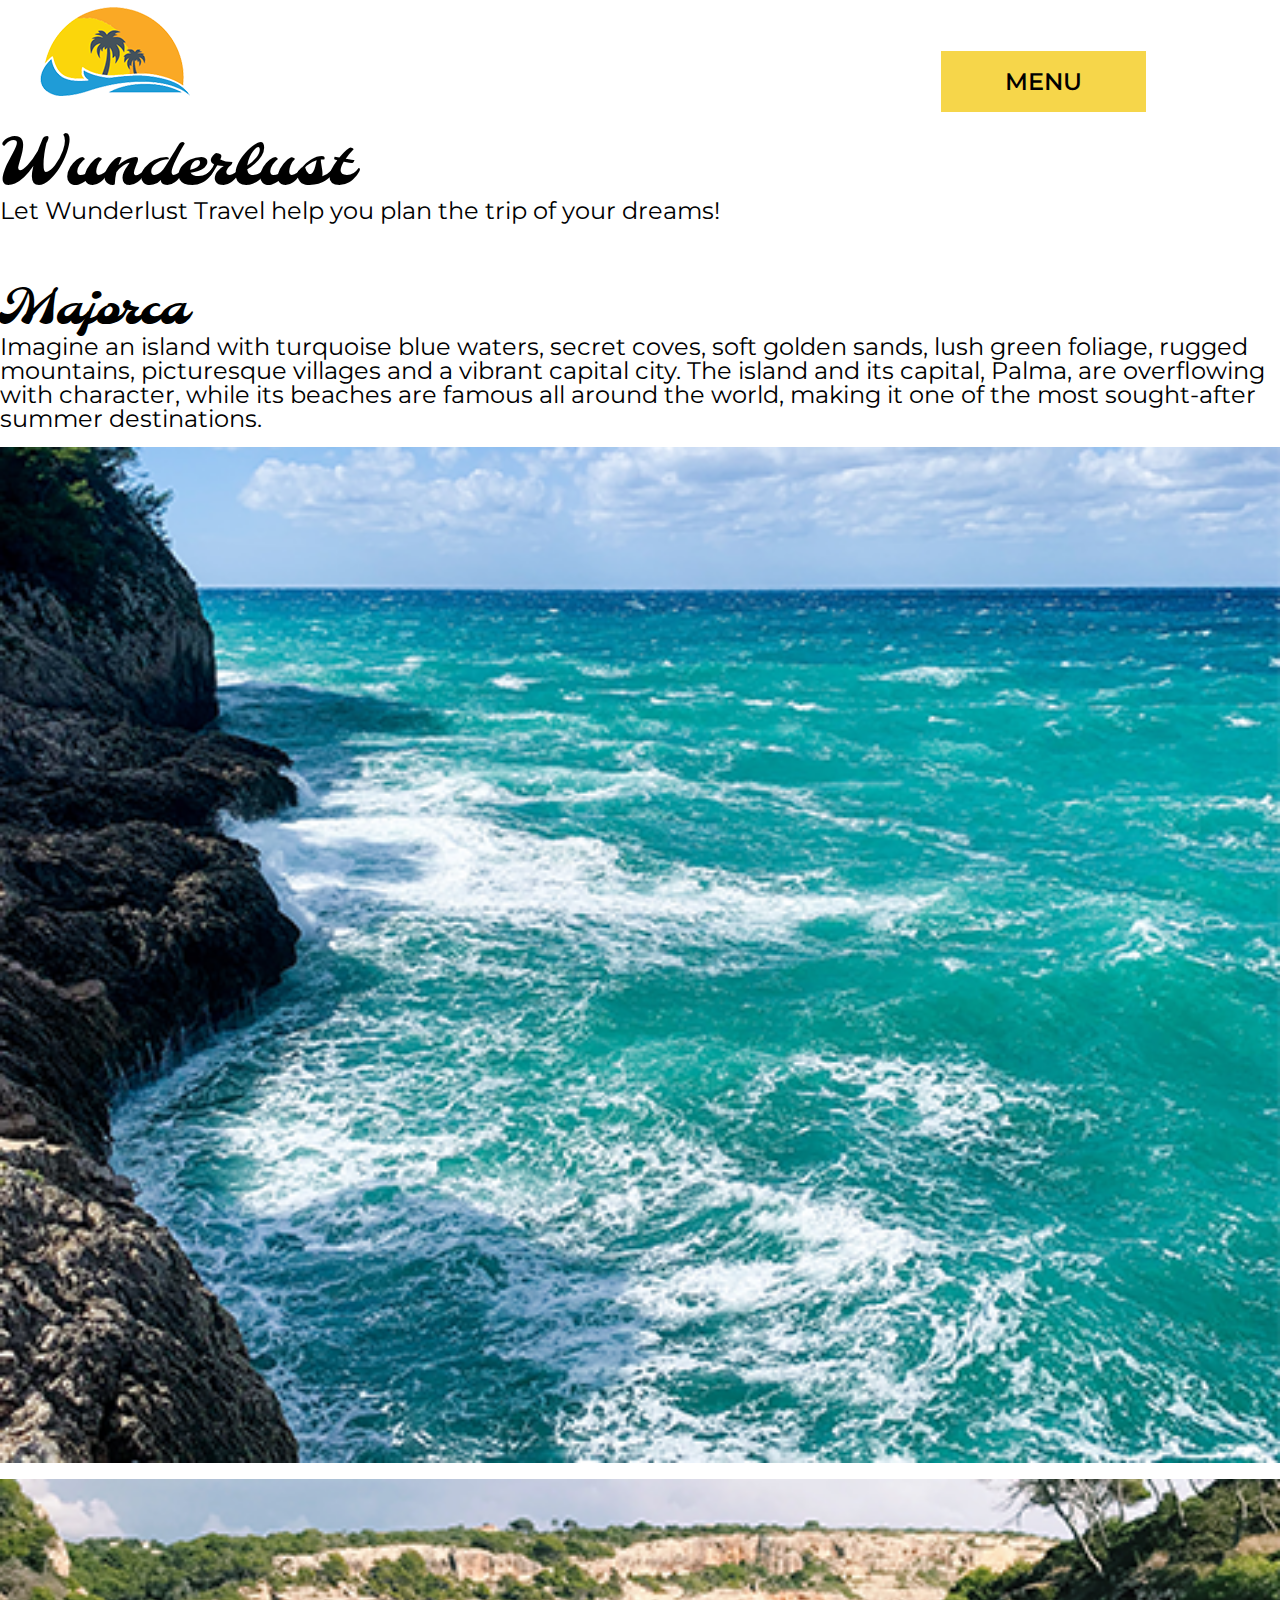
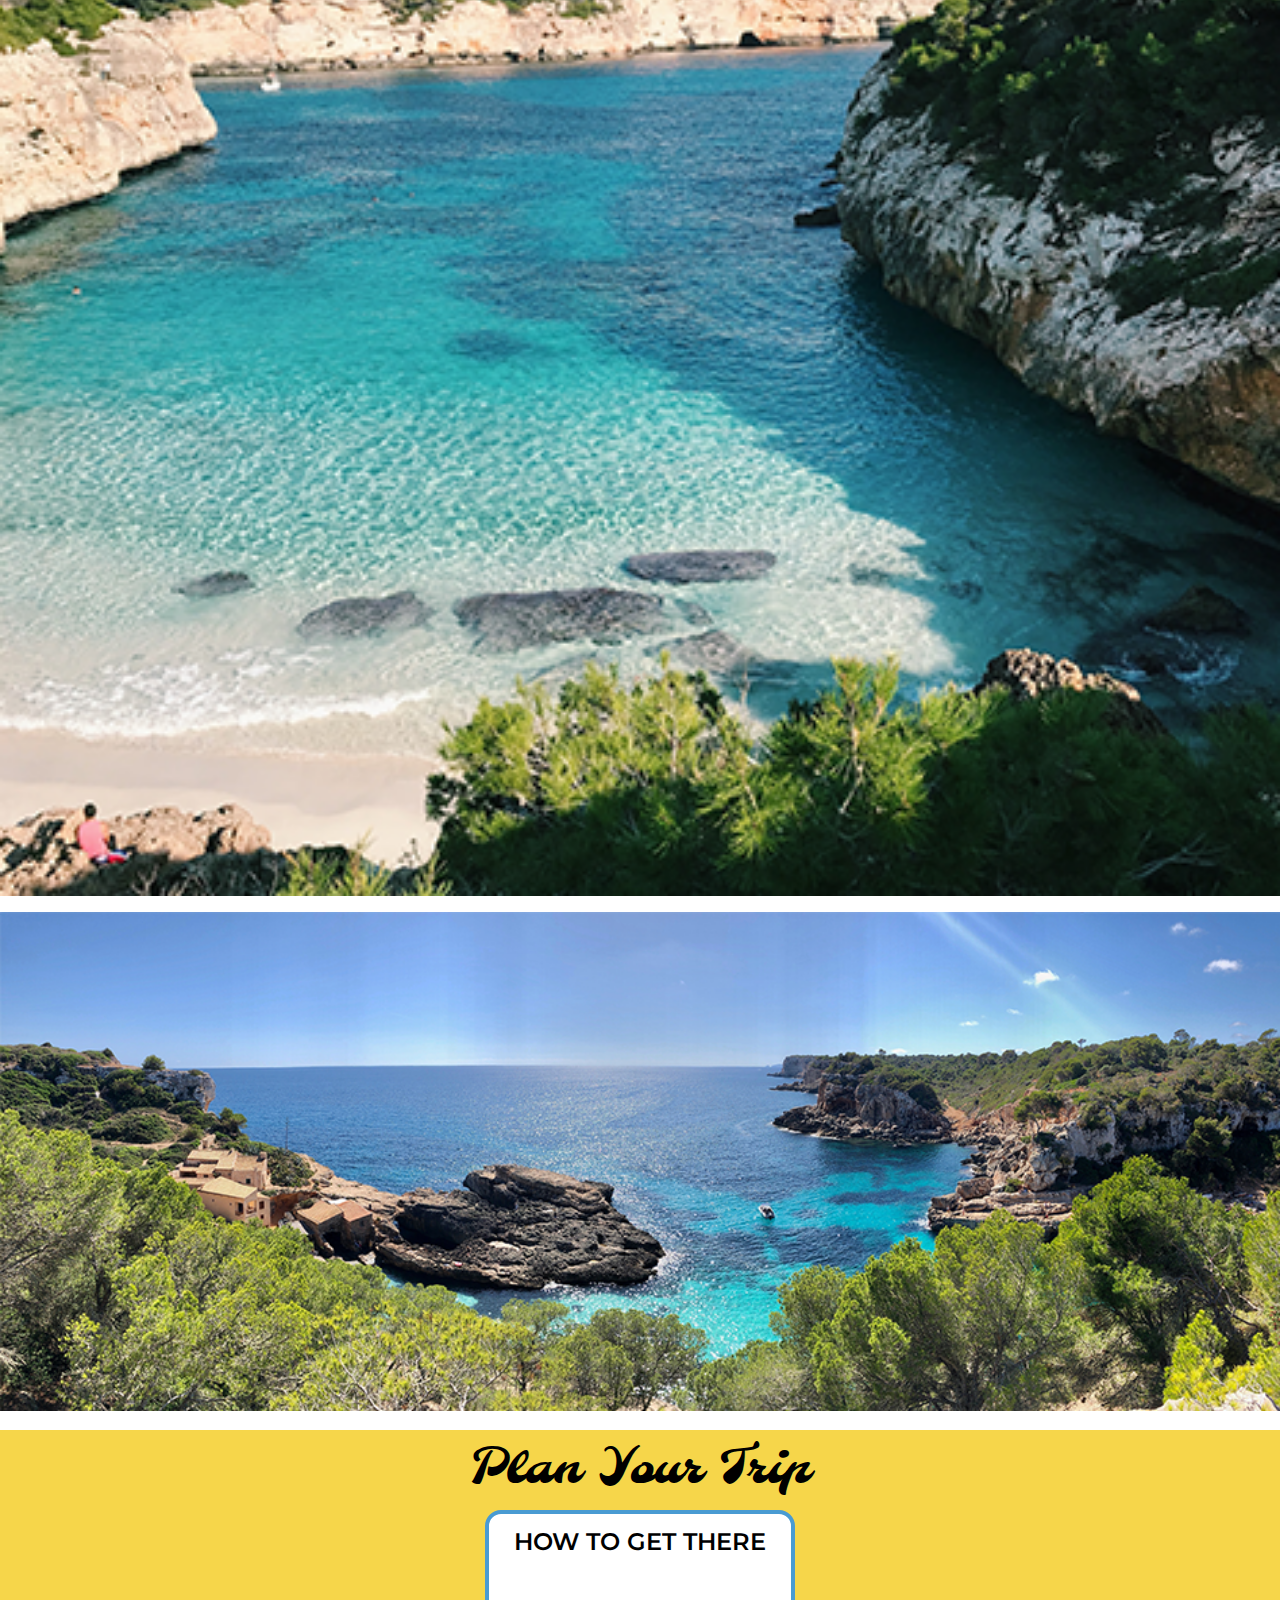
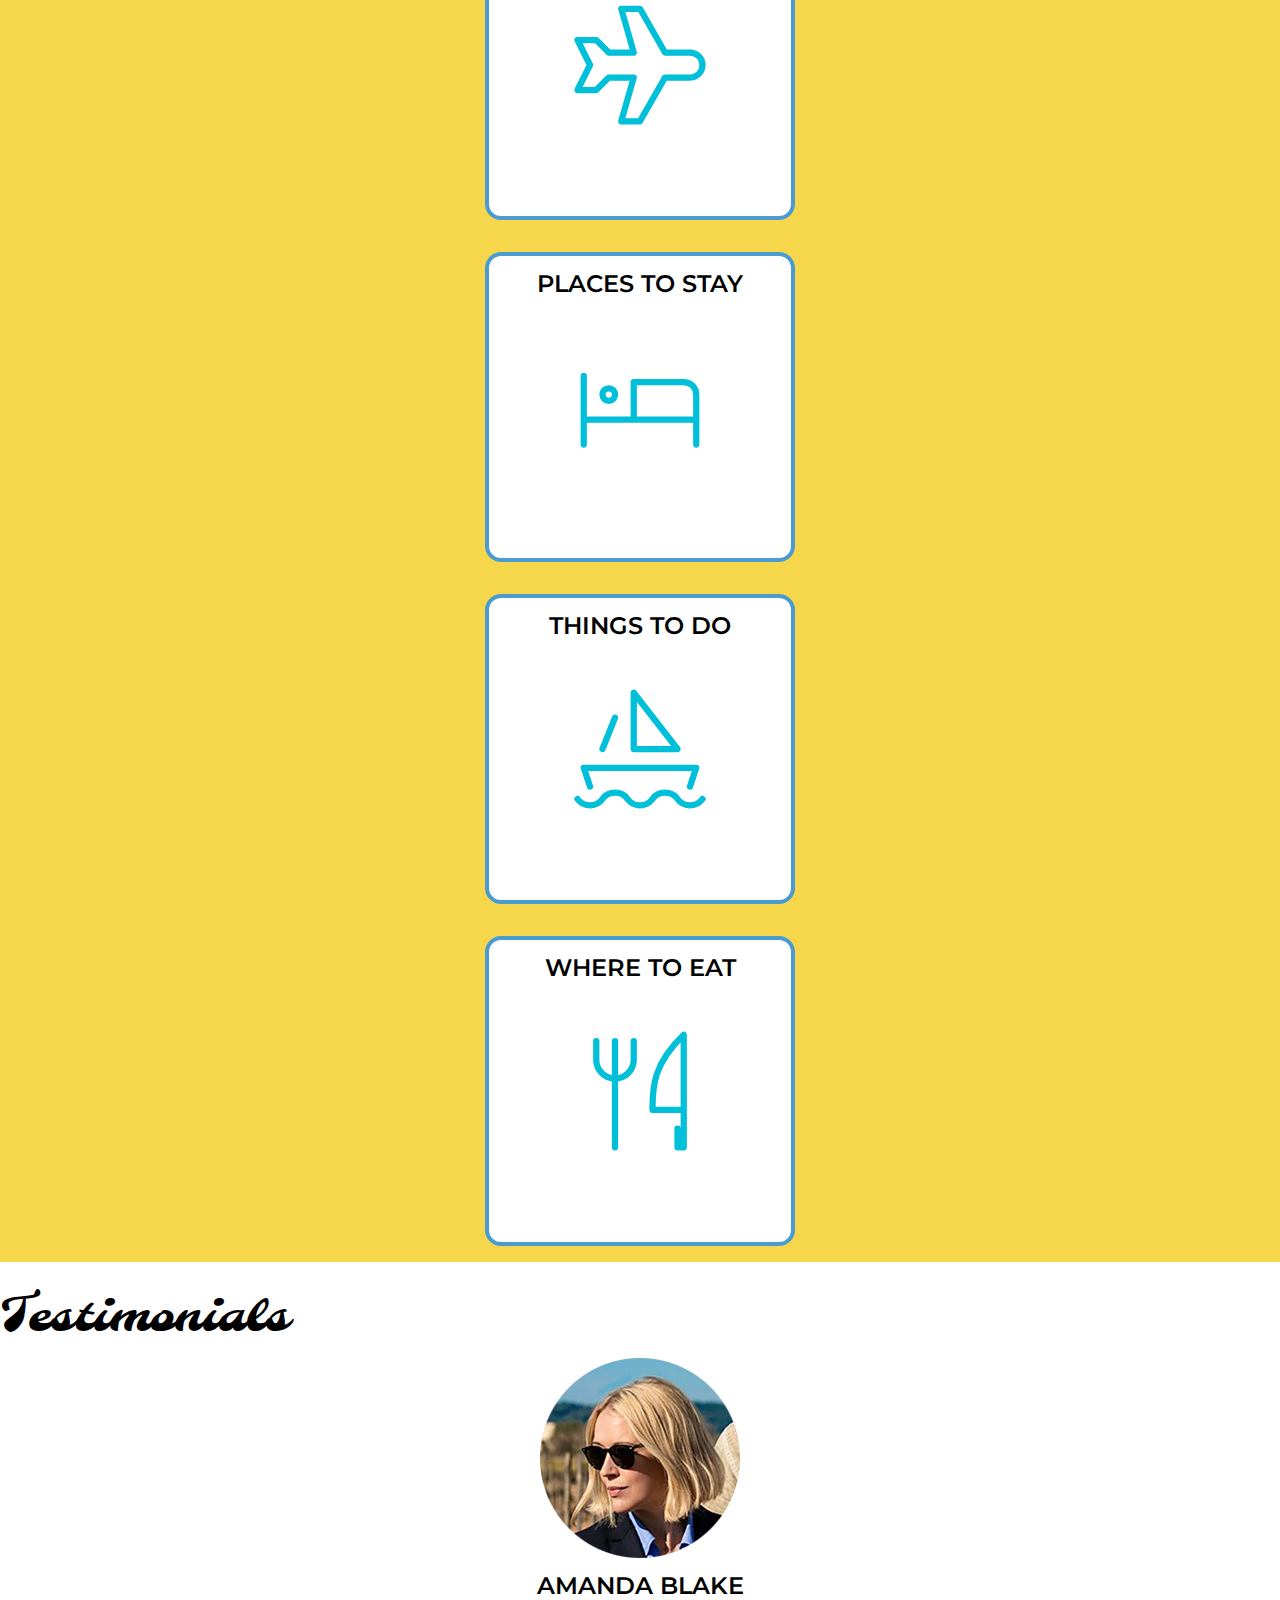
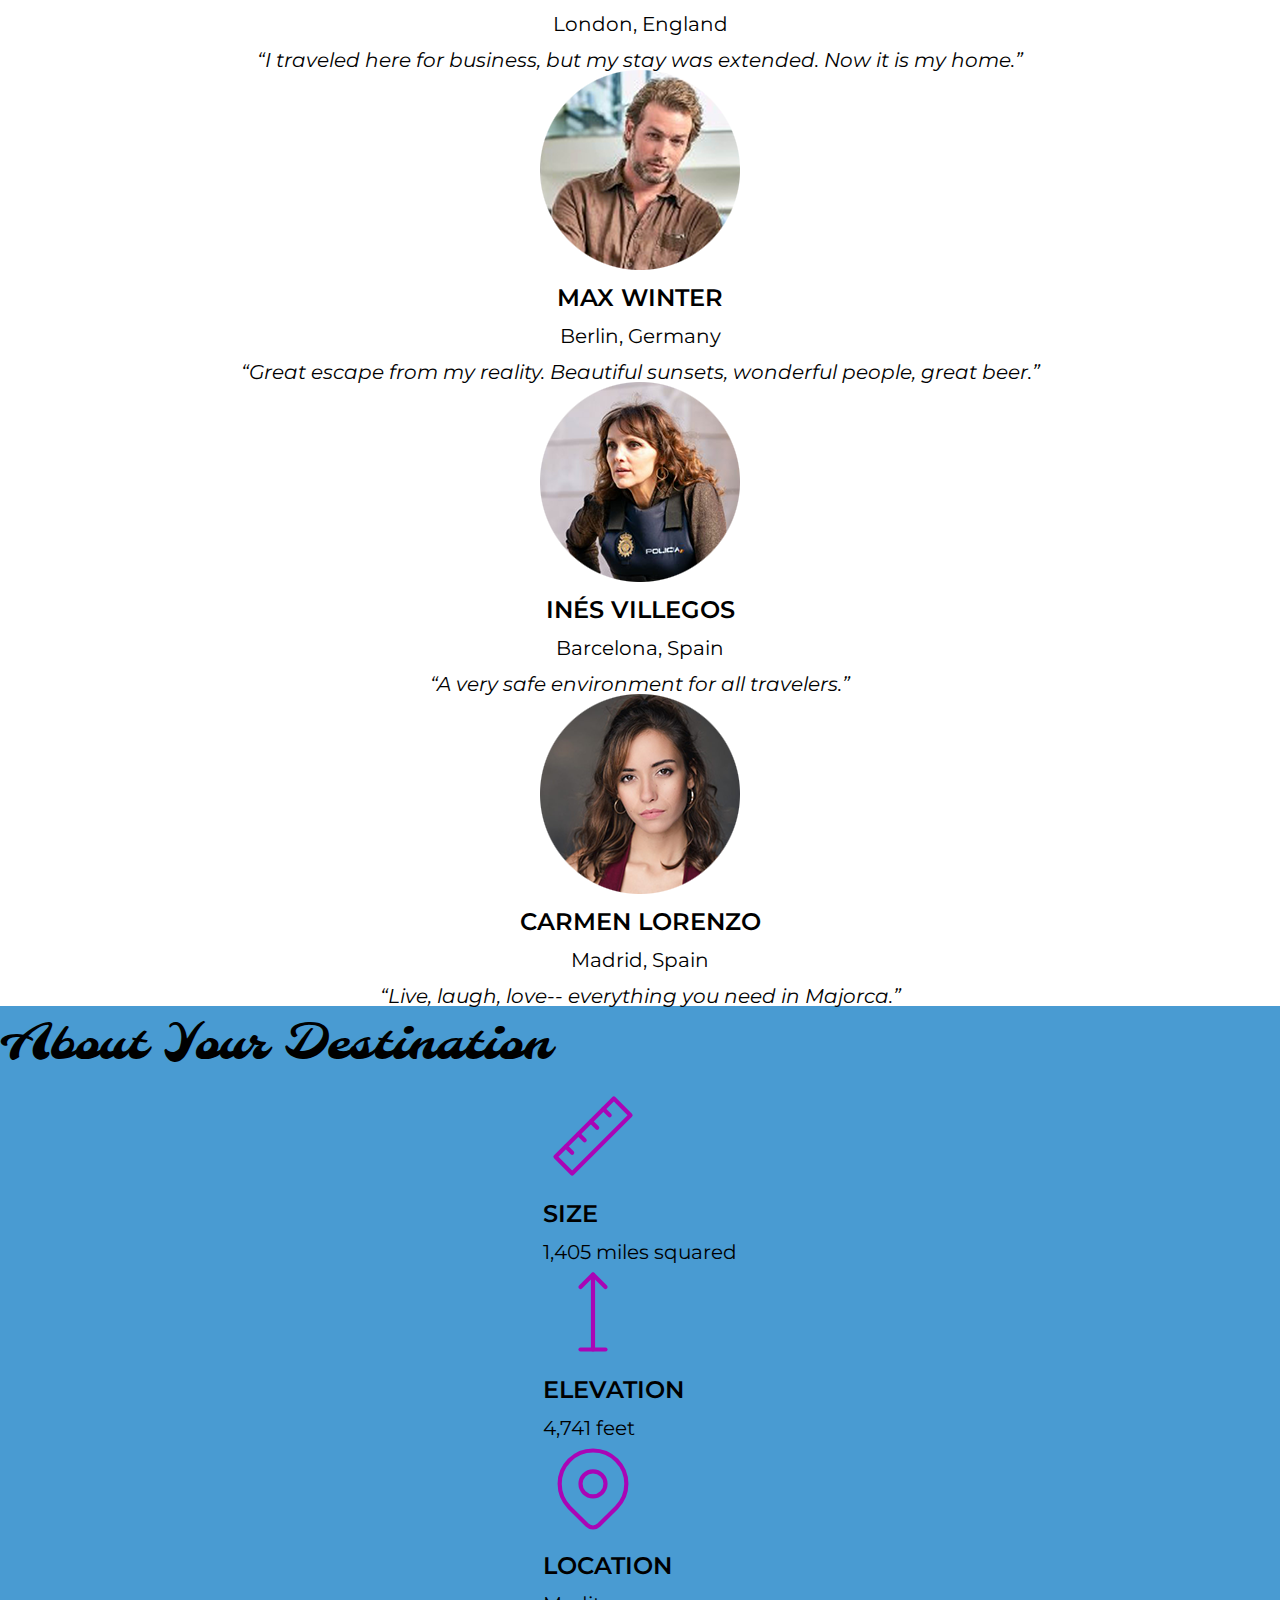
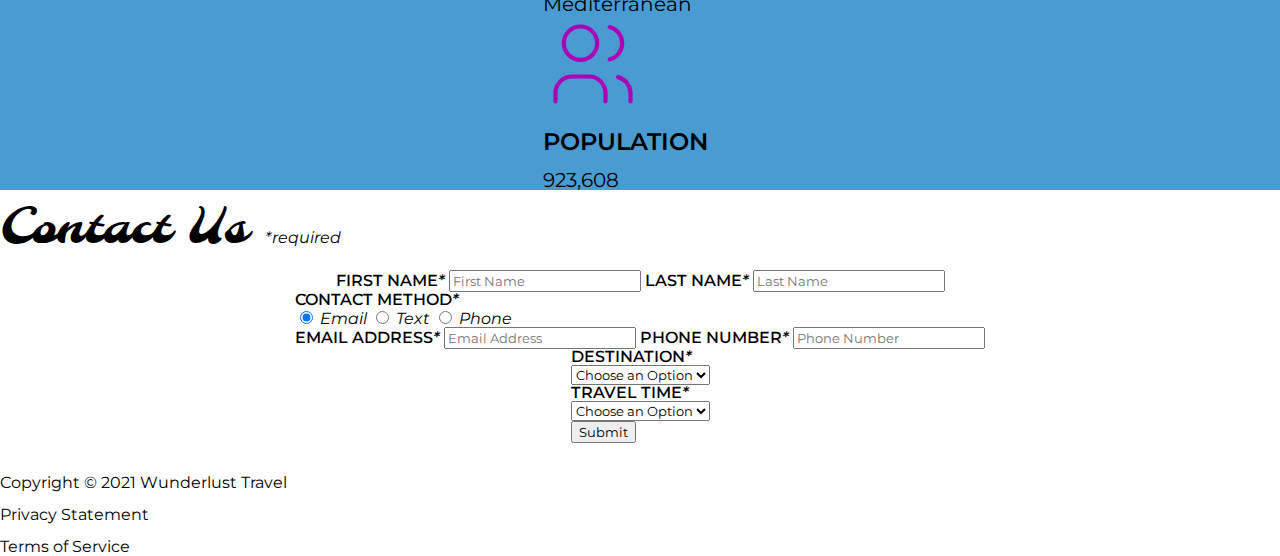
<file: index.html>
<!DOCTYPE html>
<html lang="en">
    <head>
        <meta charset="utf-8">
        <meta name="viewport" content="width=device-width, initial-scale=1">
        <meta name="author" content="Jessica Barnett, Christina Carrasquilla">
        <meta name="description"
            content="Let Wunderlust Travel take you to beautiful Majorca this year! Majorca is a beautiful island and offers beauty and fun to its visitors">
        <meta name="keywords"
            content="travel, majorca, beach, island, vacation, destination, getaway, restaurants in majorca, entertainment in majorca, testimonials from visitors">
        <title>Wunderlust Travel</title>
        <meta name="robots" content="index,follow">

        <!-- ~~~~~~~~~~ TWITTER CARD TAGS ~~~~~~~~~~ -->
        <meta name="twitter:card" content="summary_large_image">
        <meta name="twitter:site" content="@wunderlusttravel">
        <meta name="twitter:creator" content="@wunderlusttravel">
        <meta name="twitter:title" content="Wunderlust Travel: Majorca">
        <meta name="twitter:description"
            content="Let Wunderlust Travel take you to beautiful Majorca this year! Majorca is a beautiful island and offers beauty and fun to its visitors">
        <meta name="twitter:image"
            content="https://wunderlusttravel.com/images/majorca-cove.png">

        <!-- ~~~~~~~~~~ OPEN GRAPH META TAGS ~~~~~~~~~~ -->
        <meta property="og:title" content="See Majorca with Wunderlust Travel">
        <meta property="og:type" content="website">
        <meta property="og:image"
            content="https://wunderlusttravel.com/images/majorca-cove.png">
        <meta property="og:url" content="https://wunderlusttravel.com/majorca">
        <meta property="og:description"
            content="Let Wunderlust Travel take you to beautiful Majorca this year! Majorca is a beautiful island and offers beauty and fun to its visitors">
        <!-- ~~~~~~~~~~FAVICON ~~~~~~~~~~ -->
        <link rel="shortcut icon" href="images/favicon.png">

        <!-- ~~~~~~~~~~ GOOGLE FONTS ~~~~~~~~~~ -->
        <link rel="preconnect" href="https://fonts.googleapis.com">
        <link rel="preconnect" href="https://fonts.gstatic.com" crossorigin>
        <link
            href="https://fonts.googleapis.com/css2?family=Molle:ital@1&family=Montserrat:wght@400;600&display=swap"
            rel="stylesheet">
        <link href="styles.css" rel="stylesheet">
    </head>
    <body>
        <a id="skip" href="#main-content">Skip to Main Content</a>
        <!-- styling skip links: https://webaim.org/techniques/css/invisiblecontent/ -->
        <header>
            <a href="index.html" id="logo"><img src="images/logo.png"
                    alt="The Wunderlust logo shows blue waves and the outline of two palm trees against an orange sun"></a>
            <h1>Wunderlust</h1>
            <p>Let Wunderlust Travel help you plan the trip of your dreams!</p>
            <nav>
                <div id="menu-toggle">
                    <!-- responsive menu code from (with changes made to match mockups): https://css-tricks.com/three-css-alternatives-to-javascript-navigation/ -->
                    <h2 class="sr-only">Main Navigation</h2>
                    <!-- hidden but accessible headings from: https://webaim.org/techniques/css/invisiblecontent/ -->
                    <input name="toggle" id="toggle" type="checkbox">
                    <label for="toggle">Menu</label>
                    <ul>
                        <li class="active"><a href="#">Destinations</a></li>
                        <li><a href="#">Inspirations</a></li>
                        <li><a href="#">Special</a></li>
                        <li><a href="#">Contact Us</a></li>
                    </ul>
                </div>
            </nav>
        </header>
        <main id="main-content">
            <article>
                <div id="intro">
                    <h2>Majorca</h2>
                    <p>Imagine an island with turquoise blue waters, secret
                        coves, soft golden sands, lush green foliage, rugged
                        mountains, picturesque villages and a vibrant capital
                        city. The island and its capital, Palma, are overflowing
                        with character, while its beaches are famous all around
                        the world, making it one of the most sought-after summer
                        destinations.</p>
                    <div id="img-grid">
                        <img src="images/majorca-waves.png"
                            alt="Turquoise blue waters with white wave caps crashing against a rock cliff">
                        <img src="images/majorca-beach.png"
                            alt="A calm cove with turquoise waters calmly lapping at a light sand beach">
                        <picture>
                            <source srcset="images/majorca-cove-small.png"
                                media="(max-width: 500px)">
                            <img src="images/majorca-cove.png"
                                alt="Deep blue water leading to the horizon with the island and trees in the foreground">
                        </picture>
                    </div>
                </div>
                <section id="plan">
                    <h3>Plan Your Trip</h3>
                    <section>
                        <h4>How to Get There</h4>
                        <div>
                            <svg xmlns="http://www.w3.org/2000/svg"
                                class="icon icon-tabler icon-tabler-plane"
                                alt="airplane icon" width="150"
                                height="150" viewBox="0 0 24 24"
                                stroke-width="1"
                                stroke="#00bfd8" fill="none"
                                stroke-linecap="round"
                                stroke-linejoin="round">
                                <path stroke="none" d="M0 0h24v24H0z"
                                    fill="none" />
                                <path
                                    d="M16 10h4a2 2 0 0 1 0 4h-4l-4 7h-3l2 -7h-4l-2 2h-3l2 -4l-2 -4h3l2 2h4l-2 -7h3z" />
                            </svg>
                            <a href=”#” title="search for flights">
                            </div>
                        </section>
                        <section>
                            <h4>Places to Stay</h4>
                            <div>
                                <svg xmlns="http://www.w3.org/2000/svg"
                                    class="icon icon-tabler icon-tabler-bed"
                                    alt="bed icon" width="150"
                                    height="150" viewBox="0 0 24 24"
                                    stroke-width="1"
                                    stroke="#00bfd8" fill="none"
                                    stroke-linecap="round"
                                    stroke-linejoin="round">
                                    <path stroke="none" d="M0 0h24v24H0z"
                                        fill="none" />
                                    <path
                                        d="M3 7v11m0 -4h18m0 4v-8a2 2 0 0 0 -2 -2h-8v6" />
                                    <circle cx="7" cy="10" r="1" />
                                </svg>
                                <a href="#" title=”search for hotels”>
                                </div>
                            </section>
                            <section>
                                <h4>Things to Do</h4>
                                <div>
                                    <svg xmlns="http://www.w3.org/2000/svg"
                                        class="icon icon-tabler icon-tabler-sailboat"
                                        alt="sailboat icon"
                                        width="150"
                                        height="150" viewBox="0 0 24 24"
                                        stroke-width="1"
                                        stroke="#00bfd8" fill="none"
                                        stroke-linecap="round"
                                        stroke-linejoin="round">
                                        <path stroke="none"
                                            d="M0 0h24v24H0z"
                                            fill="none" />
                                        <path
                                            d="M2 20a2.4 2.4 0 0 0 2 1a2.4 2.4 0 0 0 2 -1a2.4 2.4 0 0 1 2 -1a2.4 2.4 0 0 1 2 1a2.4 2.4 0 0 0 2 1a2.4 2.4 0 0 0 2 -1a2.4 2.4 0 0 1 2 -1a2.4 2.4 0 0 1 2 1a2.4 2.4 0 0 0 2 1a2.4 2.4 0 0 0 2 -1" />
                                        <path d="M4 18l-1 -3h18l-1 3" />
                                        <path d="M11 12h7l-7 -9v9" />
                                        <line x1="8" y1="7" x2="6" y2="12" />
                                    </svg>
                                    <a href=”#” title=”search for
                                        activities”>
                                    </div>
                                </section>
                                <section>
                                    <h4>Where to Eat</h4>
                                    <div>
                                        <svg
                                            xmlns="http://www.w3.org/2000/svg"
                                            class="icon icon-tabler icon-tabler-tools-kitchen-2"
                                            alt="fork and spoon icon"
                                            width="150"
                                            height="150" viewBox="0 0 24 24"
                                            stroke-width="1"
                                            stroke="#00bfd8" fill="none"
                                            stroke-linecap="round"
                                            stroke-linejoin="round">
                                            <path stroke="none"
                                                d="M0 0h24v24H0z"
                                                fill="none" />
                                            <path
                                                d="M19 3v12h-5c-.023 -3.681 .184 -7.406 5 -12zm0 12v6h-1v-3m-10 -14v17m-3 -17v3a3 3 0 1 0 6 0v-3" />
                                        </svg>
                                        <a href=”#” title=”search for
                                            restaurants”>
                                        </div>
                                    </section>
                </section>
                            <section id="testimonials">
                                <h3>Testimonials</h3>
                                <div>
                                    <section>
                                        <img src="images/miranda-blake.png"
                                            alt="Miranda Blake has a blonde bob and is wearing dark sunglasses">
                                        <h4>Amanda Blake</h4>
                                        <p>London, England</p>
                                        <q>I traveled here for business, but
                                            my
                                            stay
                                            was extended. Now it is my home.</q>
                                    </section>
                                    <section>
                                        <img src="images/max-winter.png"
                                            alt="Max Winter has dark blonde hair and a trimmed beard and mustache">
                                        <h4>Max Winter</h4>
                                        <p>Berlin, Germany</p>
                                        <q>Great escape from my reality.
                                            Beautiful
                                            sunsets, wonderful people, great
                                            beer.</q>
                                    </section>
                                    <section>
                                        <img src="images/ines-villegoes.png"
                                            alt="Ines Villegos has shoulder-length, wavy, brown hair and is wearing a brown sweater">
                                        <h4>Inés Villegos</h4>
                                        <p>Barcelona, Spain</p>
                                        <q>A very safe environment for all
                                            travelers.</q>
                                    </section>
                                    <section>
                                        <img src="images/carmen-lorenzo.png"
                                            alt="Carmen Lorenzo has long, dark brown hair and is wearing gold hoop earrings">
                                        <h4>Carmen Lorenzo</h4>
                                        <p>Madrid, Spain</p>
                                        <q>Live, laugh, love-- everything
                                            you
                                            need
                                            in Majorca.</q>
                                    </section>
                                </div>
                            </section>
                            <section id="about">
                                <h3>About Your Destination</h3>
                                <div>
                                    <section>
                                        <svg
                                            xmlns="http://www.w3.org/2000/svg"
                                            class="icon icon-tabler icon-tabler-ruler-2"
                                            alt="ruler icon"
                                            width="100"
                                            height="100" viewBox="0 0 24 24"
                                            stroke-width="1"
                                            stroke="#a905b6" fill="none"
                                            stroke-linecap="round"
                                            stroke-linejoin="round">
                                            <path stroke="none"
                                                d="M0 0h24v24H0z"
                                                fill="none" />
                                            <path
                                                d="M17 3l4 4l-14 14l-4 -4z" />
                                            <path d="M16 7l-1.5 -1.5" />
                                            <path d="M13 10l-1.5 -1.5" />
                                            <path d="M10 13l-1.5 -1.5" />
                                            <path d="M7 16l-1.5 -1.5" />
                                        </svg>
                                        <h4>Size</h4>
                                        <p>1,405 miles squared</p>
                                    </section>
                                    <section>
                                        <svg
                                            xmlns="http://www.w3.org/2000/svg"
                                            class="icon icon-tabler icon-tabler-arrow-top-bar"
                                            alt="mountain icon"
                                            width="100"
                                            height="100" viewBox="0 0 24 24"
                                            stroke-width="1"
                                            stroke="#a905b6" fill="none"
                                            stroke-linecap="round"
                                            stroke-linejoin="round">
                                            <path stroke="none"
                                                d="M0 0h24v24H0z"
                                                fill="none" />
                                            <line x1="12" y1="21" x2="12"
                                                y2="3" />
                                            <path d="M15 6l-3 -3l-3 3" />
                                            <line x1="9" y1="21" x2="15"
                                                y2="21" />
                                        </svg>
                                        <h4>Elevation</h4>
                                        <p>4,741 feet</p>
                                    </section>
                                    <section>
                                        <svg
                                            xmlns="http://www.w3.org/2000/svg"
                                            class="icon icon-tabler icon-tabler-map-pin"
                                            alt="location pin icon"
                                            width="100"
                                            height="100" viewBox="0 0 24 24"
                                            stroke-width="1"
                                            stroke="#a905b6" fill="none"
                                            stroke-linecap="round"
                                            stroke-linejoin="round">
                                            <path stroke="none"
                                                d="M0 0h24v24H0z"
                                                fill="none" />
                                            <circle cx="12" cy="11" r="3" />
                                            <path
                                                d="M17.657 16.657l-4.243 4.243a2 2 0 0 1 -2.827 0l-4.244 -4.243a8 8 0 1 1 11.314 0z" />
                                        </svg>
                                        <h4>Location</h4>
                                        <p>Mediterranean</p>
                                    </section>
                                    <section>
                                        <svg
                                            xmlns="http://www.w3.org/2000/svg"
                                            class="icon icon-tabler icon-tabler-users"
                                            alt="people icon"
                                            width="100"
                                            height="100" viewBox="0 0 24 24"
                                            stroke-width="1"
                                            stroke="#a905b6" fill="none"
                                            stroke-linecap="round"
                                            stroke-linejoin="round">
                                            <path stroke="none"
                                                d="M0 0h24v24H0z"
                                                fill="none" />
                                            <circle cx="9" cy="7" r="4" />
                                            <path
                                                d="M3 21v-2a4 4 0 0 1 4 -4h4a4 4 0 0 1 4 4v2" />
                                            <path
                                                d="M16 3.13a4 4 0 0 1 0 7.75" />
                                            <path
                                                d="M21 21v-2a4 4 0 0 0 -3 -3.85" />
                                        </svg>
                                        <h4>Population</h4>
                                        <p>923,608</p>
                                    </section>
                                </div>
                            </section>
                            <section id="contact">
                                <h3>Contact Us <span class="form-required">*required</span></h3>
                                <form method="post"
                                    action="https://wp.zybooks.com/form-viewer.php">
                                    <div id="names">
                                        <label for="fName">First Name<span
                                                class="required">*</span></label>
                                        <input type="text" name="fName"
                                            id="fName"
                                            autocomplete="given-name"
                                            placeholder="First Name"
                                            required>
                                        <!-- custom input styles from https://moderncss.dev/custom-css-styles-for-form-inputs-and-textareas/ -->
                                        <label for="lName">Last Name<span
                                                class="required">*</span></label>
                                        <input type="text" name="lName"
                                            id="lName"
                                            autocomplete="family-name"
                                            placeholder="Last Name" required>
                                    </div>
                                    <div id="nums">
                                        <fieldset>
                                            <legend>Contact Method<span
                                                    class="required">*</span></legend>
                                            <!-- custom radio button styles from https://moderncss.dev/pure-css-custom-styled-radio-buttons/ -->
                                            <label for="prefEmail">
                                                <span class="radio-input">
                                                    <input type="radio"
                                                        name="contactPref"
                                                        id="prefEmail"
                                                        required
                                                        checked>
                                                    <span
                                                        class="radio-control"></span>
                                                </span>
                                                <span class="radio-label">Email</span>
                                            </label>
                                            <label for="prefText">
                                                <span class="radio-input">
                                                    <input type="radio"
                                                        name="contactPref"
                                                        id="prefText">
                                                    <span
                                                        class="radio-control"></span>
                                                </span>
                                                <span class="radio-label">Text</span>
                                            </label>
                                            <label for="prefPhone">
                                                <span class="radio-input">
                                                    <input type="radio"
                                                        name="contactPref"
                                                        id="prefPhone">
                                                    <span
                                                        class="radio-control"></span>
                                                </span>
                                                <span class="radio-label">Phone</span>
                                            </label>
                                        </fieldset>
                                        <label for="email">Email Address<span
                                                class="required">*</span></label>
                                        <input type="email" name="email"
                                            id="email"
                                            autocomplete="email"
                                            placeholder="Email Address"
                                            required>
                                        <label for="phone">Phone Number<span
                                                class="required">*</span></label>
                                        <input type="tel" name="phone"
                                            id="phone"
                                            autocomplete="tel"
                                            placeholder="Phone Number"
                                            required>
                                    </div>
                                    <div id="selects">
                                        <!-- custom select styles from: https://moderncss.dev/custom-select-styles-with-pure-css/ -->
                                        <label for="destination">Destination<span
                                                class="required">*</span></label>
                                        <div class="custom-select">
                                            <select name="destination"
                                                id="destination" required>
                                                <option value disabled
                                                    selected>Choose
                                                    an Option</option>
                                                <option value="barcelona">Barcelona</option>
                                                <option value="granada">Granada</option>
                                                <option value="ibiza">Ibiza</option>
                                                <option value="madrid">Madrid</option>
                                                <option value="majora">Majora</option>
                                                <option value="seville">Seville</option>
                                                <option value="tenerife">Tenerife</option>
                                                <option value="valencia">Valencia</option>
                                            </select>
                                            <span class="focus"></span>
                                        </div>
                                        <label for="travelTime">Travel Time<span
                                                class="required">*</span></label>
                                        <div class="custom-select">
                                            <select name="travelTime"
                                                id="travelTime" required>
                                                <option value disabled
                                                    selected>Choose
                                                    an Option</option>
                                                <option value="fall">Fall</option>
                                                <option value="winter">Winter</option>
                                                <option value="spring">Spring</option>
                                                <option value="summer">Summer</option>
                                                <option value="flexible">Flexible</option>
                                            </select>
                                            <span class="focus"></span>
                                        </div>
                                        <input type="submit" name="mySubmit"
                                            id="mySubmit" value="Submit">
                                    </div>
                                </form>
                            </section>
                        </article>
                    </main>
                    <footer>
                        <p>Copyright &copy; 2021 Wunderlust Travel</p>
                        <a href="#">Privacy Statement</a>
                        <a href="#">Terms of Service</a>
                    </footer>
                </body>
            </html>
</file>
<file: styles.css>
/*Avery Day*/
/* http://meyerweb.com/eric/tools/css/reset/ 
   v2.0 | 20110126
   License: none (public domain)
*/

html, body, div, span, applet, object, iframe,
h1, h2, h3, h4, h5, h6, p, blockquote, pre,
a, abbr, acronym, address, big, cite, code,
del, dfn, em, img, ins, kbd, q, s, samp,
small, strike, strong, sub, sup, tt, var,
b, u, i, center,
dl, dt, dd, ol, ul, li,
fieldset, form, label, legend,
table, caption, tbody, tfoot, thead, tr, th, td,
article, aside, canvas, details, embed, 
figure, figcaption, footer, header, hgroup, 
menu, nav, output, ruby, section, summary,
time, mark, audio, video {
	margin: 0;
	padding: 0;
	border: 0;
	font-size: 100%;
	font: inherit;
	vertical-align: baseline;
}
/* HTML5 display-role reset for older browsers */
article, aside, details, figcaption, figure, 
footer, header, hgroup, menu, nav, section {
	display: block;
}
body {
	line-height: 1;
}
ol, ul {
	list-style: none;
}
blockquote, q {
	quotes: none;
}
blockquote:before, blockquote:after,
q:before, q:after {
	content: '';
	content: none;
}
table {
	border-collapse: collapse;
	border-spacing: 0;
}
/*End of CSS reset*/

/*Start of brand styles*/
:root {
  --yellow: #f6d64a;
  --teal: #55bcd5;
  --purple: #9b26b0;
  --blue: #499bd2;
  --darkgray: #222222;
  --lightgray: #eaeaea;
  --white: #ffffff;
  --black: #000000;
}
#skip {
  position: absolute;
  left: 50%;
  transform: translateY(-250%);
  transition: transform 0.3s;
}
a, button, form, h4, input, nav, p, q, select, small, span, ul {
  font-family: Montserrat, sans-serif;
}
h1, h2, h3 {
  font-family: Molle, sans-serif;
}
h1 {
  font-size: 4rem;
}
h2 {
  font-size: 3rem;
}
h3 {
  font-size: 3rem;
}
h4 {
  font-size: 1.5em;
  font-variation-settings: "wght" 600;
  text-transform: uppercase;
}
#about h4 {
  font-size: 1.5rem;
}
q {
  font-style: italic;
  font-size: 1.25rem;
}
q::before {
  content: "“";
}
q::after {
  content: "”";
}
h1 + p {
  font-size: 1.5rem;
}
h2 + p {
  font-size: 1.5rem;
}
h4 + p {
  font-size: 1.25rem;
}
span {
  font-size: 1rem;
  font-style: italic;
}
label, legend {
  text-transform: uppercase;
  font-weight: 550;
}
.radio-label {
  text-transform: none;
  font-weight: 400;
}
header + nav{
  text-transform: uppercase;
  display: flex;
  align-items: center;
}
li a{
  font-variation-settings: "wght" 600;
  color: var(--black);
  text-transform: uppercase;
}
a{
  text-decoration: none;
  color: var(--black);
}
#plan{
  background-color: var(--yellow);
  justify-content: center;
}
#about{
  background-color: var(--blue);
}
#plan section{
  background-color: var(--white);
  border: .3rem solid var(--blue);
  border-radius: 1rem;
}

/*End brand styles*/

/*start mobile layout styles*/
article, aside, details, figcaption, figure, 
footer, hgroup, menu, nav, body, #img-grid, section, article{
  display: grid;
  gap: 1rem;
  grid-template-columns: auto;
  grid-template-rows: auto;
}
header{
  display: grid;
  grid-template-columns: 1fr 1fr;
  grid-template-areas:
  "logo menu"
  "header header"
  "intro intro"
}
#logo{
  grid-area: logo;
}
h1{
  grid-area: header;
  padding-top: 2rem;
}
h1 + p {
  grid-area: intro;
}
h2{
  padding-top: 3rem;
}
h3{
  padding-top: 1rem;
}
/*navigation*/
.sr-only {
  position: absolute;
  width: 1px;
  height: 1px;
  padding: 0;
  margin: -1px;
  overflow: hidden;
  clip: rect(1px, 1px, 1px, 1px);
  clip-path: inset(50%);
}
#menu-toggle {
  z-index: 1;
  -webkit-user-select: none;
  -moz-user-select: none;
  -ms-user-select: none;
  user-select: none;
  grid-area: menu;
  width: auto;
}
#toggle + label{
  text-decoration: none;
  background-color: var(--yellow);
  -webkit-transition: color 0.3s ease;
  -o-transition: color 0.3s ease;
  transition: color 0.3s ease;
  grid-area: menu;
  width: auto;
  padding: 1rem 4rem;
  font-size: 1.5rem;
}
#toggle:checked ~ label{
  background-color: var(--black);
  color: var(--white);
  width: 100%;
}
#toggle + label:hover {
  background-color: var(--blue);
  color: var(--white);
}
#toggle {
  cursor: pointer;  
  opacity: 0;
  z-index: 2;
  -webkit-touch-callout: none;
  display: flex;
  flex: 1;
}
#menu-toggle ul {
  position: absolute;

  background-color: var(--blue);
  width: 100%;
   
  right: -100%;
  -webkit-transition: left 0.3s ease;
  -o-transition: left 0.3s ease;
  transition: left 0.3s ease;
}
#menu-toggle ul{
  display: flex;
  flex-direction: column;
}
#menu-toggle ul li{
  padding: 1.5rem;
  border-top: 1px solid var(--black);
  border-bottom: 1px solid var(--black);
}
#toggle:checked ~ ul {
  right: 0;
}
/*end navigation*/
#img-grid{
  padding-top: 1rem;
}
#img-grid img{
  width: 100%;
}
#plan section{
  padding: 1rem;
 
  justify-self: center;
  justify-content: center;
  width: 270px;
  height: 270px;
}
section div{
  justify-self: center;
}
#testimonials div section{
  display: grid;
  
  justify-items: center;
}
#testimonials div section q{
  padding: 0 6rem 0;
}
/*end mobile layout styles*/


/*Start tablet stlyes*/
@media (min-width: 768px) {

}
/*End tablet stlyes*/


/*Start desktop stlyes*/
@media (min-width: 1366px){

}
/*End desktop stlyes*/
</file>
